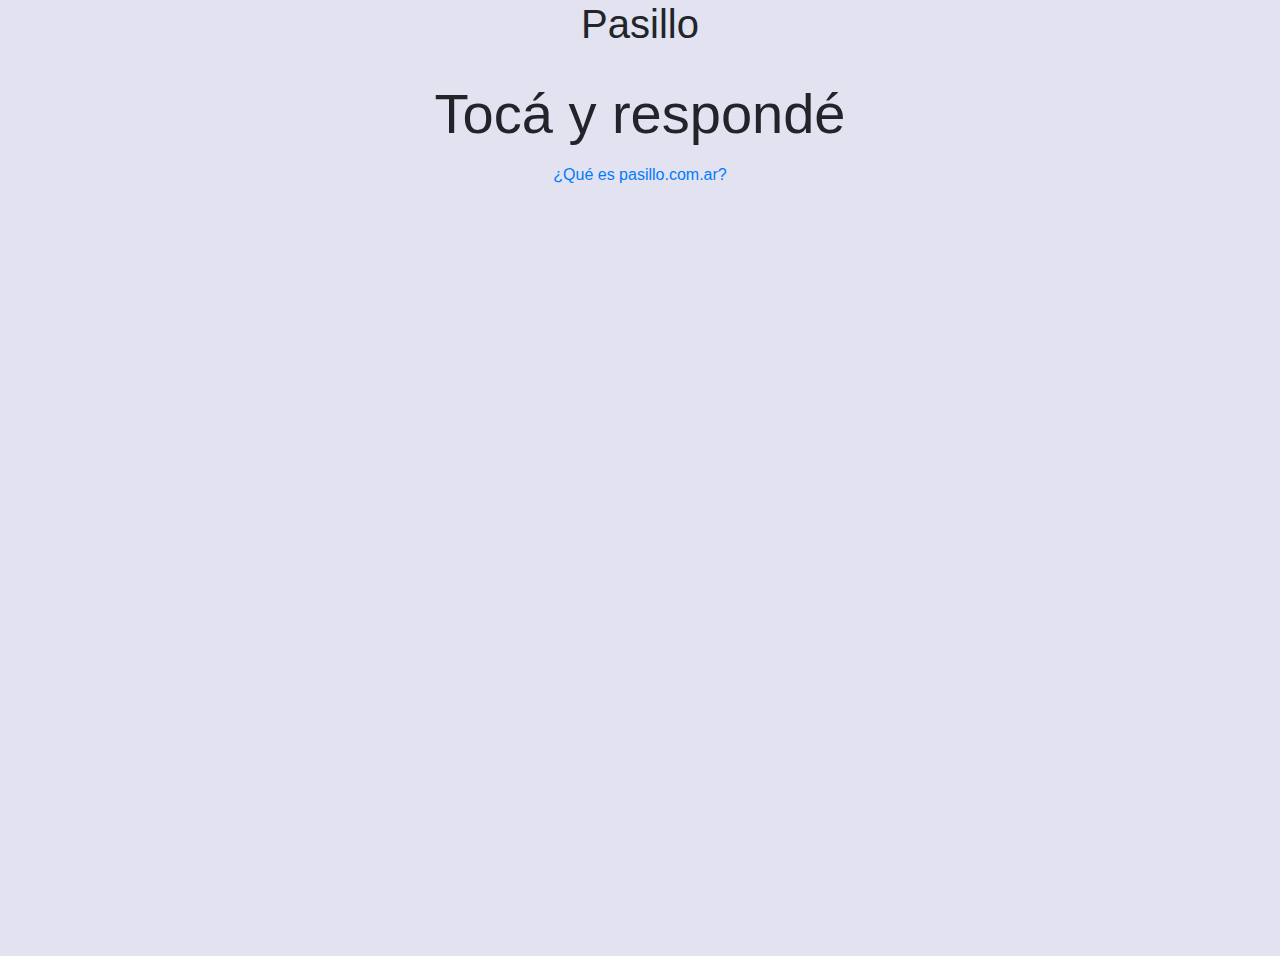
<file: index.html>
<head>
        <meta name="viewport" content="width=device-width, initial-scale=1.0">
        <link rel="stylesheet" href="https://stackpath.bootstrapcdn.com/bootstrap/4.3.1/css/bootstrap.min.css" integrity="sha384-ggOyR0iXCbMQv3Xipma34MD+dH/1fQ784/j6cY/iJTQUOhcWr7x9JvoRxT2MZw1T" crossorigin="anonymous">
</head>
<style>
    .desaparecer {
        transition: opacity 1s ease-out;
    }
    body {
        background-color:rgb(226, 226, 241)
    }
    p, h1 {
        text-align:center;
    }
    .container {
        height: 100%;
        width:100%;
    }
</style>
<body onload=" iniciar()" id="todo">
    <header class="desaparecer">
        <h1>Pasillo</h1>
    </header>
    <div class="container">
        <article >
            <div class="row justify-content-md-center">
                <div class="col justify-content-md-center">
                    <br>
                    <p id="pregunta" class="display-4">Tocá y respondé</p>
                </div>
            </div>
        </article>
        <footer class="desaparecer">
            <p><a href="about.html">¿Qué es pasillo.com.ar?</a></p>
        </footer>
    </div>
</body>
<script>
    let preguntas =[
"¿Cómo te ves de acá a 5 años?",
"Un hobby.",
"Un recuerdo de tu infancia.",
"¿Que es lo que más te gustaría hacer en la Iglesia?",
"¿Cuál es tu lema para esta vida?",
"¿Qué significa el paraíso para vos?",
"¿Cuándo sentiste a Dios más presente?",
"¿Qué Santo te inspira?",
"¿Cómo es tu relación con tu familia?",
"¿Qué es lo primero que hacés cuando te despertás?",
"¿Cuál es tu último pensamiento a la noche?",
"Una comida favorita.",
"Deporte o película/serie.",
"¿Quién te acercó más a la Fe?",
"¿Que comi o apostolado del MVG te gusta más?",
"¿En qué consiste tu desayuno?",
"¿Qué charla te gustó más de tu jornada?",
"¿Guitarra o ukelele?",
"¿Playa o montaña?",
"Lo que más te cuesta del trabajo.",
"Lo que más te cuesta del rodaje.",
"¿Qué es lo mejor del MVG?",
"¿Cuándo fue la última vez que lloraste?",
"Tu mayor miedo.",
"¿Qué le criticás a la Iglesia?",
"¿Qué es el amor para vos?",
"¿Cuándo sentís que amás sin medida?",
"¿Qué estoy dispuesto a entregarle a Dios?",
"¿Qué es lo me cuesta  entregarle a Dios?",
"¿Me veo casado? ¿Con hijos?",
"¿Que lugar ocupa el dinero en mi vida?",
"¿Qué significa el trabajo para mí",
"¿Creo que el mundo está más difícil que años antes?",
"¿Me importa la ecología? ¿Cómo cuido la Creación de Dios?",
"¿Creo en el infierno?",
"¿Qué significa la libertad?",
"¿Qué es la justicia?",
"¿Cuánto le dedico a las redes sociales en mi día? ¿Y al whatsapp?",
"¿Que es la dignidad?",
"¿Cómo es mi relación con quienes no creen en Dios?",
"¿Qué es el éxito para mi?",
"¿Qué es la felicidad?",
"¿Alguna vez te planteaste la vocación religiosa?"
]

function iniciar(){
    let pPregunta = document.getElementById("pregunta")
    document.getElementsByClassName("container").item(0).addEventListener("click",function(e){
        let tPregunta=preguntas[Math.floor(Math.random()*preguntas.length)]
        console.log(tPregunta)
        pPregunta.innerHTML=tPregunta
        for(let e of document.getElementsByClassName("desaparecer")){
            e.style.opacity=0
        }
        setTimeout(function desaparecerlos(){
            for(let e of document.getElementsByClassName("desaparecer")){
                e.style.visibility="hidden"
            }
        },1000)
    })
}

window.onload = (event) => {
  iniciar()
};
</script>
</file>
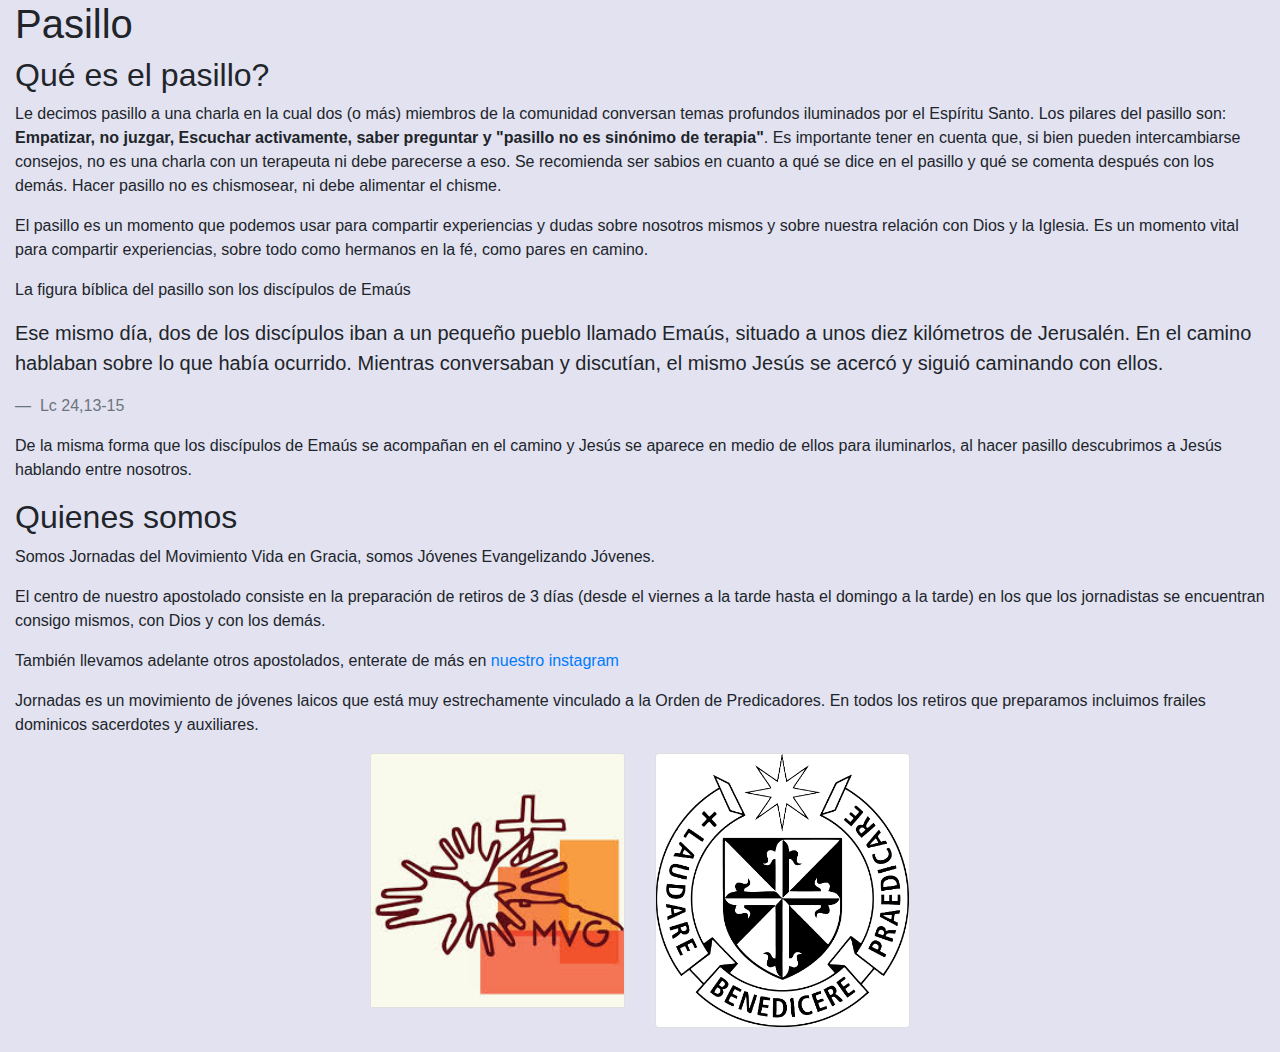
<file: about.html>
<head>                                                  <meta name="viewport" content="width=device-width, initial-scale=1.0">                          <link rel="stylesheet" href="https://stackpath.bootstrapcdn.com/bootstrap/4.3.1/css/boot
strap.min.css"  crossorigin="anonymous">                     </head>

<style>
body {
    background-color:rgb(226, 226, 241)
}
</style>
<body class="col">
    <header>
        <h1>Pasillo</h1>
    </header>
    <article>
	<h2>Qué es el pasillo?</h2>
	<p>
		Le decimos pasillo a una charla en la cual dos (o más) miembros de la comunidad conversan temas profundos 
		iluminados por el Espíritu Santo. Los pilares del pasillo son: <b>Empatizar, no juzgar, Escuchar activamente, 
		saber preguntar y "pasillo no es sinónimo de terapia"</b>. Es importante tener en cuenta que, si bien pueden 
		intercambiarse consejos, no es una charla con un terapeuta ni debe parecerse a eso. Se recomienda ser sabios en 
		cuanto a qué se dice en el pasillo y qué se comenta después con los demás. 
		Hacer pasillo no es chismosear, ni debe alimentar el chisme. 
	</p>
	<p>
		El pasillo es un momento que podemos usar para compartir experiencias y dudas sobre nosotros mismos y sobre nuestra 
		relación con Dios y la Iglesia. Es un momento vital para compartir experiencias, sobre todo como hermanos en 
		la fé, como pares en camino.
	</p>
	<p>La figura bíblica del pasillo son los discípulos de Emaús</p>
	<blockquote class="blockquote">
		<p>
		Ese mismo día, dos de los discípulos iban a un pequeño pueblo llamado Emaús, situado a unos diez kilómetros 
		de Jerusalén. En el camino hablaban sobre lo que había ocurrido. Mientras conversaban y discutían, el mismo 
		Jesús se acercó y siguió caminando con ellos.
		</p>
		<footer class="blockquote-footer"> Lc 24,13-15 </footer>
	</blockquote>
        <p>
            De la misma forma que los discípulos de Emaús se acompañan en el camino y Jesús se aparece en medio de ellos para
            iluminarlos, al hacer pasillo descubrimos a Jesús hablando entre nosotros.
        </p>
    </article>
	<article>
	<h2>Quienes somos</h2>
	<p>Somos Jornadas del Movimiento Vida en Gracia, somos Jóvenes Evangelizando Jóvenes.</p>
	<p>El centro de nuestro apostolado consiste en la preparación de retiros de 3 días (desde el viernes a la tarde hasta el domingo a la tarde) en los que los jornadistas se encuentran consigo mismos, con Dios y con los demás.</p>
	<p>También llevamos adelante otros apostolados, enterate de más en <a href="http://instagram.com/difusion.mvg">nuestro instagram</a></p>
	<p>Jornadas es un movimiento de jóvenes laicos que está muy estrechamente vinculado a la Orden de Predicadores. En todos los retiros que preparamos incluimos frailes dominicos sacerdotes y auxiliares.</p>
	<div class="container" >
		<div class="row justify-content-center">
			<div class="col-3">
				<div class="card" >
					<img src="jornadas.jpeg" class="card-img-top" >
				</div>
			</div>
			<div class="col-3" >
				<div class="card" >
					<img src="dominicos.png" class="card-img-top" >
				</div>
			</div>
		</div>
	</div>
	</article>
	<br/>
</body>
</file>
